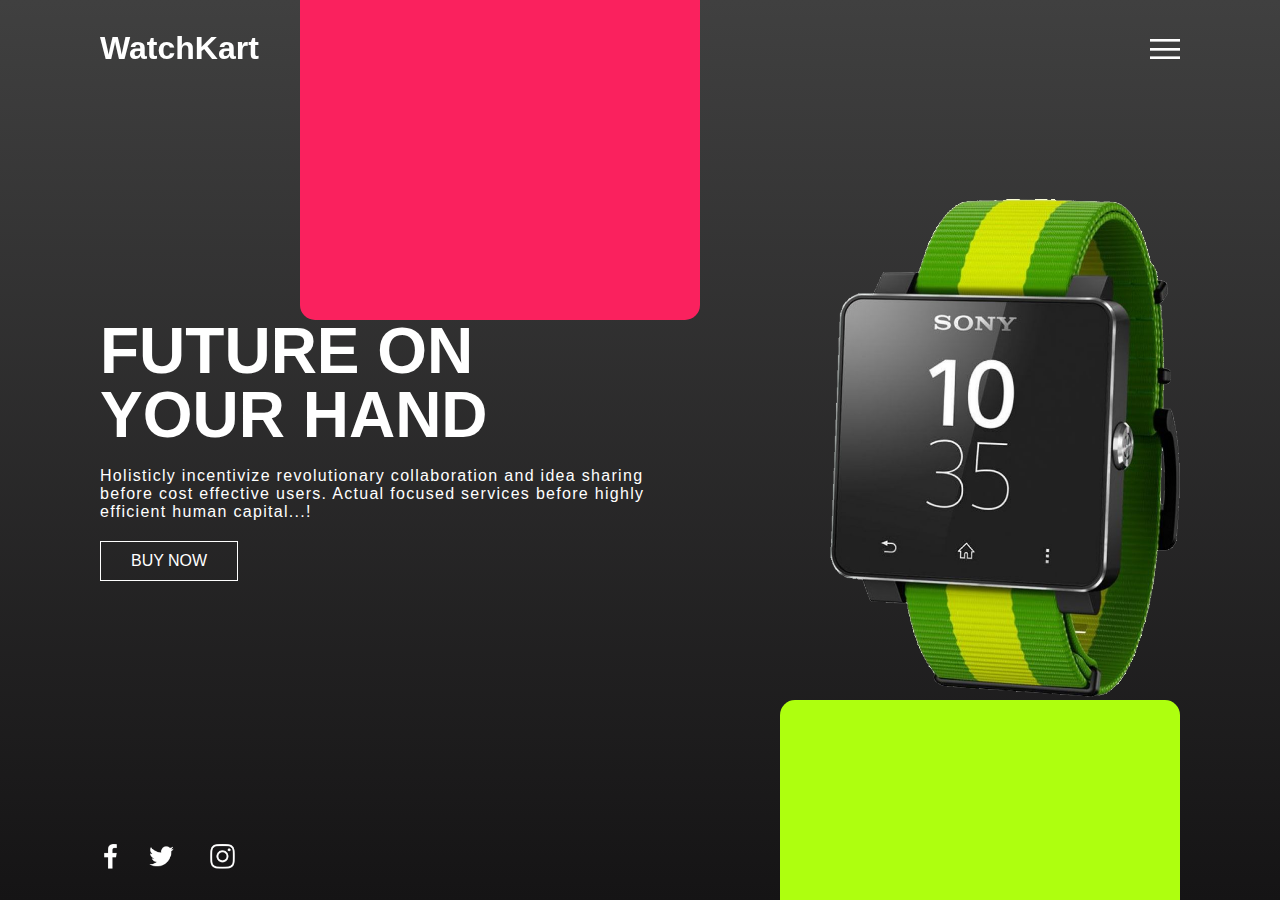
<file: index.html>
<!DOCTYPE html>
<html lang="en">
  <head>
    <meta charset="UTF-8" />
    <meta http-equiv="X-UA-Compatible" content="IE=edge" />
    <meta name="viewport" content="width=device-width, initial-scale=1.0" />
    <title>WatchKart | Home</title>
    <link rel="stylesheet" href="style.css" />
  </head>
  <body>
    <section class="banner">
      <header>
        <a href="./index.html" class="logo">WatchKart</a>
        <div class="toggle" onclick="toggle();"></div>
      </header>
      <div class="content">
        <div class="contentBx">
          <h2>
            Future On <br />
            your hand
          </h2>
          <p>
            Holisticly incentivize revolutionary collaboration and idea sharing
            before cost effective users. Actual focused services before highly
            efficient human capital...!
          </p>
          <a href="./buy.html">Buy Now</a>
        </div>
        <div class="imgBx">
          <img src="./images/watch1.png" alt="watch" />
        </div>
      </div>
      <ul class="sci">
        <li>
          <a href="#" id="fb"><img src="./images/facebook.png" /></a>
        </li>
        <li>
          <a href="#"><img src="./images/twitter.png" /></a>
        </li>

        <li>
          <a href="#"><img src="./images/instagram.png" /></a>
        </li>
      </ul>
      <ul class="menu">
        <li><a href="./index.html">Home</a></li>
        <li><a href="./varites.html">Products</a></li>
        <li><a href="./buy.html">Buy Now</a></li>
      </ul>
    </section>
    <script type="text/javascript">
      function toggle() {
        const toggle = document.querySelector(".toggle");
        const banner = document.querySelector(".banner");
        toggle.classList.toggle("active");
        banner.classList.toggle("active");
      }
    </script>
  </body>
</html>
</file>
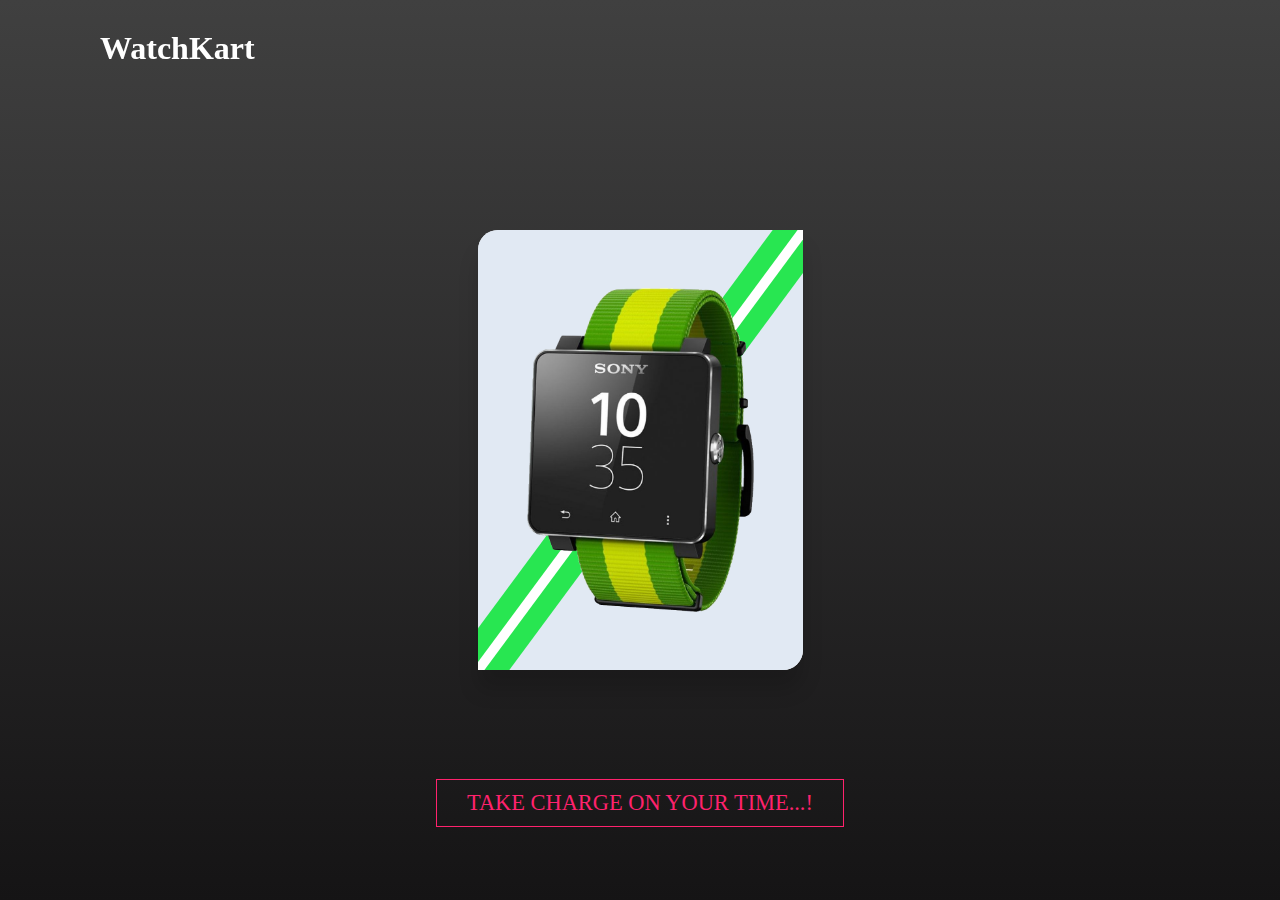
<file: buy.html>
<!DOCTYPE html>
<html lang="en">
  <head>
    <meta charset="UTF-8" />
    <meta http-equiv="X-UA-Compatible" content="IE=edge" />
    <meta name="viewport" content="width=device-width, initial-scale=1.0" />
    <title>WatchKart | Buy Now</title>
    <link rel="stylesheet" href="buy.css" />
  </head>
  <body>
    <div class="card">
      <div class="cover"><img src="./images/watch1.png" alt="watch" /></div>
      <div class="details">
        <div>
          <img src="./images/watch1.png" alt="watch" />
          <h2>New Sony Smart Watch</h2>
          <p>
            This smartwatch is lightweight and has a robust body that is made of
            Aluminium. The Sony smartwatch also motivates you to be fit.
          </p>
          <h2><sup>$</sup>450</h2>
          <a href="#" >Buy Now</a>
        </div>
      </div>
    </div>
    <section class="banner">
        <header>
          <a href="./index.html" class="logo">WatchKart</a>
          <!-- <div class="toggle" onclick="toggle();"></div> -->
        </header>
        
        <!-- <ul class="menu">
          <li><a href="./index.html">Home</a></li>
          <li><a href="./varites.html">Products</a></li>
          <li><a href="#">Features</a></li>
          <li><a href="#">Benefits</a></li>
        </ul> -->
    </section>
    <div class="quote">
        <a>
            Take Charge on Your Time...!
        </a>
    </div>
  </body>
</html>
</file>
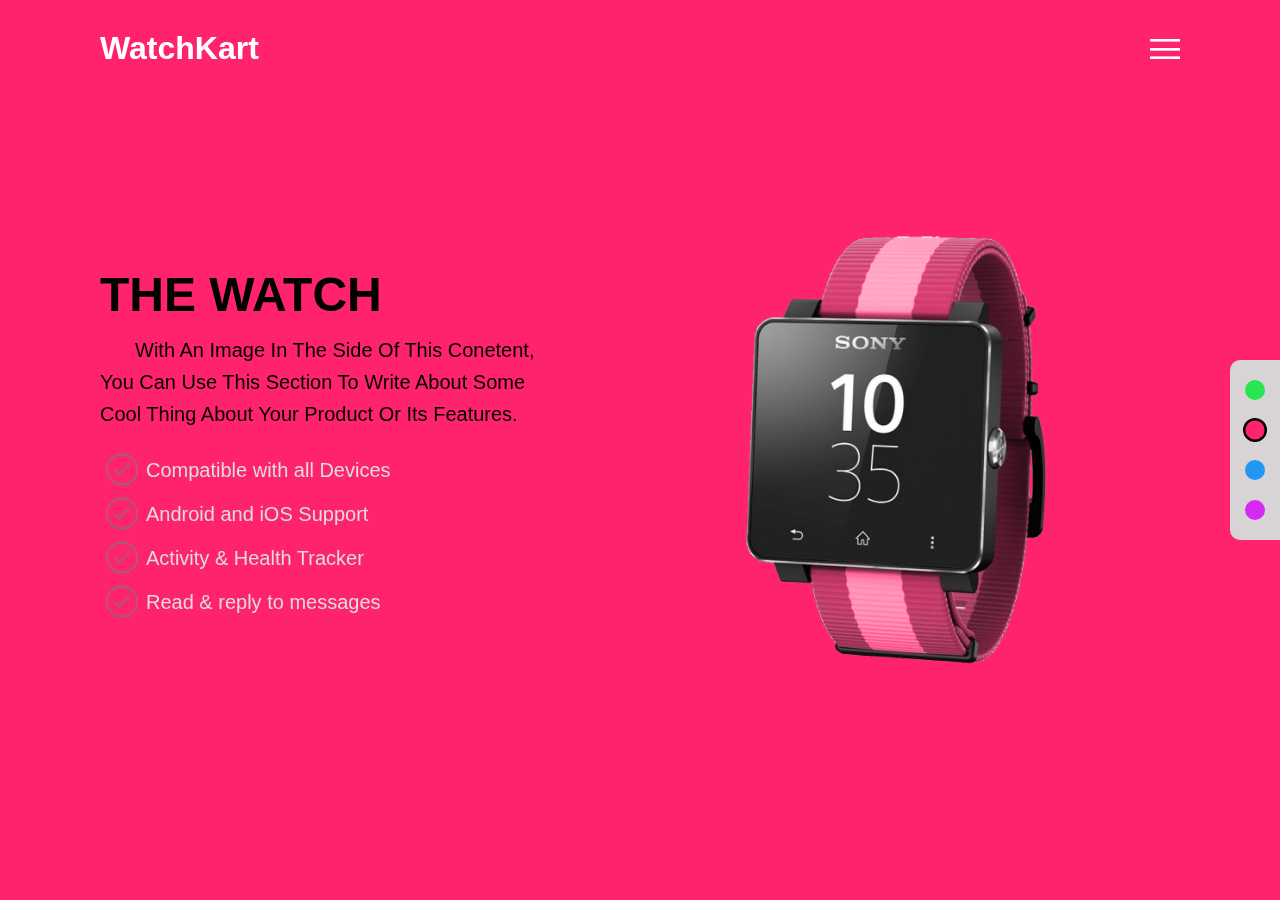
<file: varites.html>
<!DOCTYPE html>
<html lang="en">
  <head>
    <meta charset="UTF-8" />
    <meta http-equiv="X-UA-Compatible" content="IE=edge" />
    <meta name="viewport" content="width=device-width, initial-scale=1.0" />
    <title>WachKart | Products</title>
    <link rel="stylesheet" href="varities.css" />
  </head>
  <body class="active">
    <header>
      <a href="./index.html" class="logo">WatchKart</a>
      <div class="toggle" onclick="toggle();"></div>
    </header>

    <div class="container">
      <div class="nav">
        <span class="one" onclick="changeColor(event);"></span>
        <i class="one"></i>
        <span class="two active" onclick="changeColor(event);"></span>
        <i class="two"></i>
        <span class="three" onclick="changeColor(event);"></span>
        <i class="three"></i>
        <span class="four" onclick="changeColor(event);"></span>
        <i class="four"></i>
        <!-- <img src="./images/watch1.png" alt="watch" /> -->
      </div>

      <div class="row" >
        <div class="col">
          <h1>The Watch</h1>
          <p s>
            With an image in the side of this conetent, you can use this section
            to write about some cool thing about your product or its features.
          </p>
          <ul>
            <li>Compatible with all Devices</li>
            <li>Android and iOS Support</li>
            <li>Activity & Health Tracker</li>
            <li>Read & reply to messages</li>
          </ul>
        </div>
        <div class="imgBx">
          <img src="./images/watch1.png" alt="watch" />
        </div>
      </div>
    </div>

    <ul class="menu">
      <ul class="menu">
        <li><a href="./index.html">Home</a></li>
        <li><a href="./varites.html">Products</a></li>
        <li><a href="./buy.html">Buy Now</a></li>
      </ul>
    </ul>
    <script>
      function changeColor(event) {
        document.querySelectorAll("span.active").forEach(function (item) {
          item.classList.remove("active");
        });

        event.target.classList.add("active");
        const element = document.querySelector("span.active");
        console.log(getComputedStyle(element).background);
        document.querySelector("body").style.background =
          getComputedStyle(element).background;
      }

      function toggle() {
        const toggle = document.querySelector("body");
        toggle.classList.toggle("ops");
      }
    </script>
  </body>
</html>
</file>
<file: style.css>
* {
  margin: 0;
  padding: 0;
  box-sizing: border-box;
  font-family: "Poppins", sans-serif;
}
.banner {
  position: relative;
  width: 100%;
  min-height: 100vh;
  padding: 0 100px;
  display: flex;
  align-items: center;
  background: linear-gradient(#404040, #151415);
}
.banner:before {
  content: "";
  position: absolute;
  top: 0;
  left: 300px;
  width: 400px;
  height: 320px;
  background: #fa215e;
  z-index: 1;
  transition: 1s;
  border-bottom-right-radius: 15px;
  border-bottom-left-radius: 15px;
}
.banner.active:before {
  top: 0;
  left: 0;
  width: 50%;
  height: 100%;
  background: #151415;
}

.banner:after {
  content: "";
  position: absolute;
  bottom: 0;
  right: 100px;
  width: 400px;
  height: 200px;
  background: #aeff0f;
  z-index: 1;
  transition: 1s;
  border-top-right-radius: 15px;
  border-top-left-radius: 15px;
}
.banner.active::after {
  bottom: 0;
  right: 0;
  width: 50%;
  height: 100%;
  background: #151415;
}
header {
  position: fixed;
  top: 0;
  left: 0;
  width: 100%;
  z-index: 1000;
  display: flex;
  justify-content: space-between;
  align-items: center;
  padding: 30px 100px;
}
header .logo {
  font-size: 2em;
  color: #fff;
  font-weight: 700;
  text-decoration: none;
  transition: 0.5s;
  transform-origin: right;
}

.banner.active .logo {
  transform: scale(0);
  transform-origin: left;
}
.toggle {
  position: relative;
  width: 30px;
  height: 30px;
  background: url(./images/menu.png);
  background-repeat: no-repeat;
  background-position: center;
  background-size: 30px;
  cursor: pointer;
}

.toggle.active {
  background: url(./images/close.png);
  background-repeat: no-repeat;
  background-position: center;
  background-size: 25px;
}

.content {
  position: relative;
  z-index: 2;
  width: 100%;
  display: flex;
  justify-content: space-between;
  align-items: center;
  transition: 0.5s;
  transform-origin: right;
}
.banner.active .content {
  transform: scale(0);
  transform-origin: center;
}
.content .contentBx {
  max-width: 600px;
}

.content .contentBx h2 {
  font-size: 4em;
  line-height: 1em;
  color: #fff;
  text-transform: uppercase;
}

.content .contentBx p {
  font-size: l.2em;
  color: #fff;
  margin: 20px 0;
  letter-spacing: 1.3px;
  /* text-indent: 20px; */
}
.content .contentBx a {
  display: inline-block;
  border: 1px solid #fff;
  color: #fff;
  padding: 10px 30px;
  text-transform: uppercase;
  text-decoration: none;
  transition: 0.5s;
}
.content .contentBx a:hover {
  letter-spacing: 4px;
  background: #fff;
  color: #111;
}
.content .imgBx img {
  max-width: 350px;
}
.content .imgBx {
  animation: MoveUpDown 6s ease-in infinite;
}

.sci {
  position: absolute;
  bottom: 20px;
  display: flex;
  justify-content: center;
  align-items: center;
  z-index: 2;
  transition: 0.5s;
  transform-origin: right;
}
.sci li {
  list-style: none;
}
.banner.active .sci {
  transform: scale(0);
  transform-origin: left;
}
.sci li a {
  display: inline-block;
  margin-right: 20px;
  filter: invert(1);
  transform: scale(0.6);
}

.menu {
  position: fixed;
  top: 0;
  left: 0;
  width: 100%;
  height: 100%;
  transition-delay: 0s;
  display: flex;
  justify-content: center;
  align-items: center;
  flex-direction: column;
  z-index: 2;
  visibility: hidden;
  opacity: 0;
  transition: 0.5s;
}
.banner.active .menu {
  visibility: visible;
  opacity: 1;
  transition-delay: 1s;
}
.menu li {
  list-style: none;
  margin: 15px;
}
.menu li a {
  color: #fff;
  text-decoration: none;
  font-size: 2em;
}

/* animation  */
@keyframes MoveUpDown {
  0%,
  100% {
    transform: translate(0,0);
  }
  50% {
    transform: translate(-30px,-30px);
  }
}

@media (max-width: 991px) {
  header {
    padding: 20px 40px;
  }
  .banner {
    padding: 40px;
    overflow: hidden;
  }
  .banner:before {
    top: 100px;
    left: 0;
    width: 170px;
    height: 310px;
  }
  .banner::after {
    border: 100px;
    right: 0;
    width: 100px;
    height: 60px;
  }
  .content {
    flex-direction: column-reverse;
    margin: 50px 0;
  }
  .content .contentBx {
    max-width: 100%;
  }
  .content .imgBx img {
    max-width: 250px;
    margin-bottom: 20px;
  }
  .content .contentBx h2 {
    font-size: 2.5em;
  }
}
</file>
<file: buy.css>
* {
  margin: 0;
  padding: 0;
  box-sizing: border-box;
  font-family: "Poppins', sans-serif";
}
body {
  display: flex;
  justify-content: center;
  align-items: center;
  min-height: 100vh;
  /* background: linear-gradient(#51AFE9 75%,white ); */
  background: linear-gradient(#404040, #151415);

}
.card {
  position: relative;
  width: 325px;
  height: 440px;
  background: #F8FBFF;
  transform-style: preserve-3d;
  transform: perspective(2000px);
  transition: 1s;
  box-shadow: inset 300px 0 50px rgba(0, 0, 0, 0.15),
    0 20px 20px rgba(0, 0, 0, 0.15);
  /* overflow: hidden; */
  border-radius: 20px 0 20px 0;
}
.card:hover {
  transform: perspective(2000px) translateX(50%);
  box-shadow: inset 20px 0 50px rgba(0, 0, 0, 0.15),
    0 10px 10px rgba(0, 0, 0, 0.15);
}
.card .cover {
  position: relative;
  max-width: 100%;
  height: 100%;
  background: #e1e9f3;
  z-index: 2;
  display: flex;
  justify-content: center;
  align-items: center;
  transform-style: preserve-3d;
  overflow: hidden;
  transition: 1s ease-in-out;
  transform-origin: left;
  border-radius: 20px 0 20px 0;
}
.card:hover .cover {
  transform: rotateY(-180deg);
}
.card .cover img {
  max-width: 70%;
  z-index: 1;
}
.card .cover::before {
  content: "";
  position: absolute;
  width: 10px;
  height: 150%;
  background: #fff;
  transform: rotate(36.5deg);
  box-shadow: 0 0 0 20px #28e651;
  transition: 0.5s;
  transition-delay: 1s;
}
.card:hover .cover::before {
  width: 0;
  box-shadow: 0 0 0 280px #28e651;
  transform: rotate(143.5deg);
}

.card .details {
  position: absolute;
  top: 0;
  left: 0;
  width: 100%;
  height: 100%;
  display: flex;
  justify-content: center;
  align-items: center;
  overflow: hidden;
  text-align: center;
  z-index: 1;
}

.card .details h3 {
  font-weight: 500;
  margin: 5px 0;
}
.card .details h2 {
  font-size: 1.5em;
  color: #28e651;
  font-weight: 600;
}
.card .details p {
  color: #82898f;
}

.card .details a {
  display: inline-block;
  border: 1px solid #ff226d;
  color: #ff226d;
  padding: 10px 30px;
  text-transform: uppercase;
  text-decoration: none;
  transition: 0.5s;
  margin-top: 5px;
}
.card .details a:hover {
  letter-spacing: 4px;
  background: #ff226d;
  color: #fff;
}

.card .details img {
  max-width: 50%;
  z-index: 1;
}



header {
  position: fixed;
  top: 0;
  left: 0;
  width: 100%;
  z-index: 1000;
  display: flex;
  justify-content: space-between;
  align-items: center;
  padding: 30px 100px;
}

header .logo {
  font-size: 2em;
  color: #fff;
  font-weight: 700;
  text-decoration: none;
  transition: 0.5s;
  transform-origin: right;
}
/* header .logo ::before{
  content: '';
  height: 2px;
  width: 100px;
  background: #28e651;
  position: absolute;
  top: 67px;
  left: 105px;
  transition: 0.3s;
  transform-origin: left;
  visibility: hidden;
} */

header .active .logo {
    transform: scale(0);
    transform-origin: left;
  }
.toggle {
    position: relative;
    width: 30px;
    height: 30px;
    background: url(./images/menu.png);
    background-repeat: no-repeat;
    background-position: center;
    background-size: 30px;
    cursor: pointer;
  }

  .toggle.active {
    background: url(./images/close.png);
    background-repeat: no-repeat;
    background-position: center;
    background-size: 25px;
  }

/* quote */
.quote {
    position: absolute;
    bottom: 7%;
    margin: 10px;
}
.quote h2{
    color: #ff226d;
    text-decoration: wavy;
    text-transform: capitalize;
    letter-spacing: 1.3px;
    font-weight: bold;
    font-size: 2em;
    font-family:'Times New Roman', Times, serif;
}
.quote a {
    display: inline-block;
    border: 1px solid #ff226d;
    color: #ff226d;
    padding: 10px 30px;
    text-transform: uppercase;
    text-decoration: none;
    transition: 0.5s;
    margin-top: 5px;
    font-size: 1.4em;
  }
  .quote a:hover {
    letter-spacing: 4px;
    background: #ff226d;
    color: #fff;
  }
  @media (max-width: 990px){
    .quote {
        position: absolute;
        bottom: -6%;
        margin: 10px;
        padding: 2px;
    }
    body {
        min-height: 110vh;
    }
  }
  @media (max-width: 550px){
    .card .cover,
    .card .cover::before  {
        visibility: hidden;
    }
    .card:hover .cover::before {
        width: 0;
        box-shadow: 0 0 0 280px #28e651;
        /* transform: rotate(143.5deg); */
      }
      .card:hover {
        transform: perspective(0px) translateX(0%);
        box-shadow: inset 20px 0 50px rgba(0, 0, 0, 0.15),
          0 10px 10px rgba(0, 0, 0, 0.15);
      }
      .quote {
        position: absolute;
        bottom: -6%;
        margin: 10px;
        padding: 2px;
    }
    body {
        min-height: 110vh;
    }
  }
</file>
<file: varities.css>
* {
  margin: 0;
  padding: 0;
  box-sizing: border-box;
  font-family: "Poppins", sans-serif;
}

.container {
  display: flex;
  justify-content: flex-end;
  align-items: center;
  min-height: 100vh;
}
.container .row img {
  position: absolute;
  top: 50%;
  left: 70%;
  transform: translate(-50%, -50%);
  max-width: 300px;
}

.container .row .col {
  position: absolute;
  top: 50%;
  left: 25%;
  transform: translate(-50%, -50%);
  max-width: 450px;
  padding: 20px 5px;
}
.container .nav {
  display: flex;
  justify-content: center;
  align-items: center;
  flex-direction: column;
  padding: 10px;
  background: rgb(216, 211, 211);
  border-top-left-radius: 10px;
  border-bottom-left-radius: 10px;
}

.container .nav span {
  position: relative;
  width: 20px;
  height: 20px;
  margin: 10px 5px;
  background: #f00;
  border-radius: 50%;
  cursor: pointer;
  z-index: 2;
}
.container .nav span.active {
  border: 2px solid #000;
  transform: scale(1.2);
}

.container .nav span.one,
/* .active, */
.container .nav i.one {
  background: #28e651;
}
.container .nav span.two,
.active,
.container .nav i.two {
  background: #ff226d;
}
.container .nav span.three,
/* .active, */
.container .nav i.three {
  background: #2196f3;
}
.container .nav span.four,
/* .active, */
.container .nav i.four {
  background: #d52af3;
}

.container .nav span.active + i {
  position: absolute;
  top: 0;
  left: 0;
  width: 100%;
  height: 100%;
  z-index: 1;
  mix-blend-mode: hue;
}

.container .row::before{
    content: '';
    width: 100vw;
    height: 100vh;
    color: #000;
    z-index: 2;
}

header {
  position: fixed;
  top: 0;
  left: 0;
  width: 100%;
  z-index: 1000;
  display: flex;
  justify-content: space-between;
  align-items: center;
  padding: 30px 100px;
}
header .logo {
  font-size: 2em;
  color: #fff;
  font-weight: 700;
  text-decoration: none;
  transition: 0.5s;
  transform-origin: right;
}
.toggle {
  position: relative;
  width: 30px;
  height: 30px;
  background: url(./images/menu.png);
  background-repeat: no-repeat;
  background-position: center;
  background-size: 30px;
  cursor: pointer;
}

.ops .toggle {
  background: url(./images/close.png);
  background-repeat: no-repeat;
  background-position: center;
  background-size: 25px;
}

.menu {
  position: fixed;
  top: 0;
  left: 0;
  width: 100%;
  height: 100%;
  transition-delay: 0s;
  display: flex;
  justify-content: center;
  align-items: center;
  flex-direction: column;
  z-index: 2;
  visibility: hidden;
  opacity: 0;
  transform-origin: bottom;
}
.ops .menu {
  visibility: visible;
  opacity: 1;
  transition-delay: 0.2s;
}
.menu li {
  list-style: none;
  margin: 15px;
}
.menu li a {
  color: #fff;
  text-decoration: none;
  font-size: 2em;
}

.ops {
  background-color: #000;
  transform-origin: bottom;
}

.ops .sci,
.ops .container,
.ops header .logo {
  transform: scale(0);
  transform-origin: left;
}

/* list  */

.container .col li {
  list-style: none;
  margin: 4px 2px;
  padding: 4px;
  cursor: pointer;
  font: 300 20px/32px "Poppins", sans-serif;
  color: #d8dfe6;
}
.container .col li::before {
  content: "";
  width: 32px;
  height: 32px;
  margin-right: 8px;
  background: url(/images/check.png) no-repeat scroll 0 0;
  float: left;
}

.container .col p {
  text-indent: 35px;
  text-transform: capitalize;
  max-width: 710px;
  margin: 0 auto 20px;
  font: 300 20px/32px "Poppins", sans-serif;
}
.container .col h1 {
  text-transform: uppercase;
  font: 600 48px/29px "Poppins", sans-serif;
  padding-top: 5px;
  margin: 0 0 25px;
}



@media (max-width: 900px) {
    .container .row img {
      position: absolute;
      top: 50%;
      left: 45%;
      transform: translate(-50%, -50%);
      max-width: 250px;
    }
    .container .row .col {
      position: absolute;
      top: 135%;
      left: 45%;
      transform: translate(-50%, -50%);
      max-width: 350px;
    }
    .container .col p {
        font: 297 15px/30px "Poppins", sans-serif;
    }
    .container .col h1 {
      text-transform: uppercase;
      font: 600 30px/30px "Poppins", sans-serif;
    }
    container .col li {
        list-style: none;
        margin: 2px 2px;
        padding: 4px;
        cursor: pointer;
        font: 200 16px/25px "Poppins", sans-serif;
        color: #d8dfe6;
      }
      .container .col li::before {
        content: "";
        width: 32px;
        height: 32px;
        margin-right: 8px;
        background: url(/images/check.png) no-repeat scroll 0 0;
        float: left;
      }
  }
</file>
